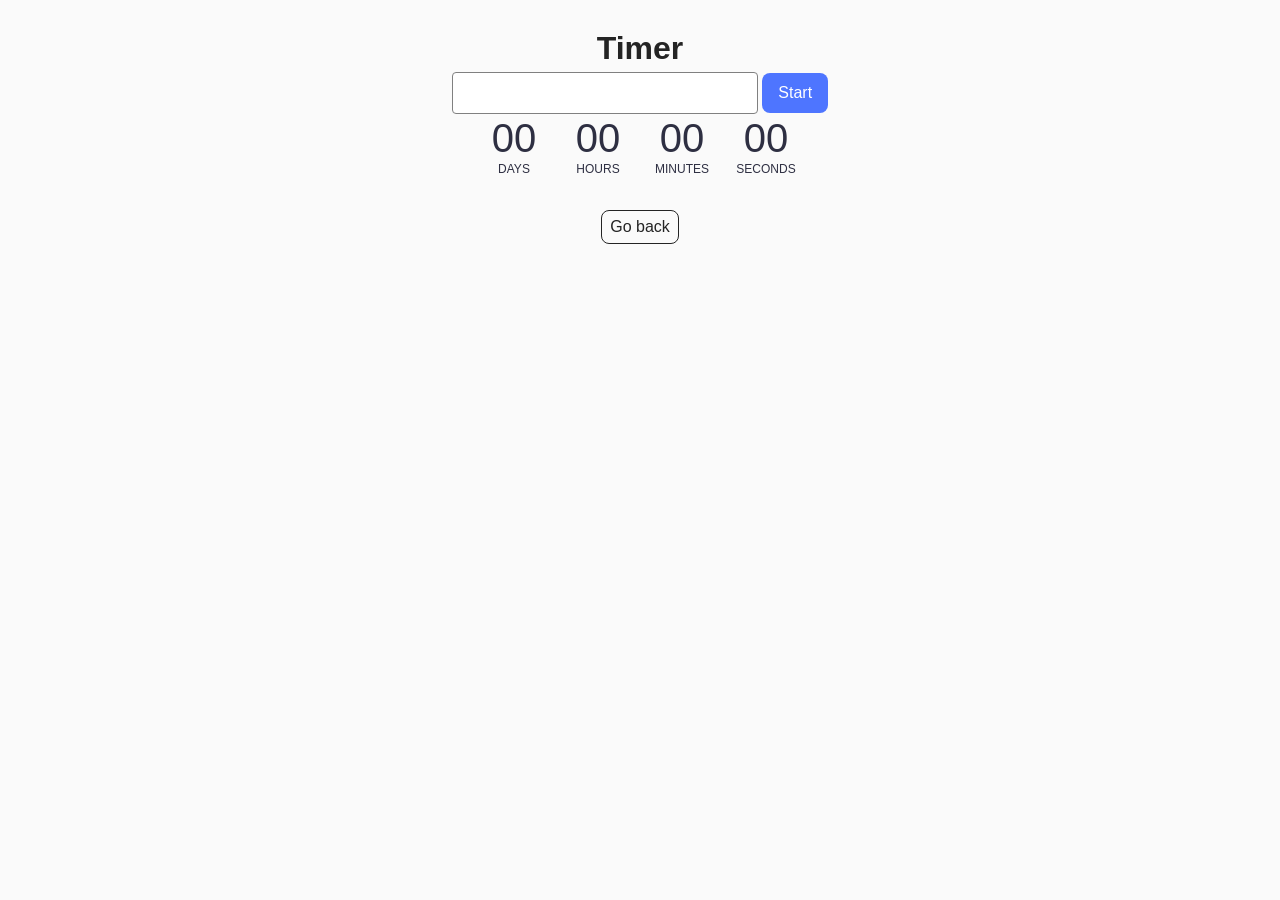
<file: src/1-timer.html>
<!DOCTYPE html>
<html lang="en">
  <head>
    <meta charset="UTF-8" />
    <meta http-equiv="X-UA-Compatible" content="IE=edge" />
    <meta name="viewport" content="width=device-width, initial-scale=1.0" />
    <title>Timer</title>
    <link rel="stylesheet" href="./css/styles.css" />
  </head>
  <body>

    <main>
      <div class="container">
        <h1 class="main-title">
          Timer
        </h1>
        <input type="text" id="datetime-picker" />
        <button type="button" data-start>Start</button>
        
        <div class="timer">
          <div class="field">
            <span class="value" data-days>00</span>
            <span class="label">Days</span>
          </div>
          <div class="field">
            <span class="value" data-hours>00</span>
            <span class="label">Hours</span>
          </div>
          <div class="field">
            <span class="value" data-minutes>00</span>
            <span class="label">Minutes</span>
          </div>
          <div class="field">
            <span class="value" data-seconds>00</span>
            <span class="label">Seconds</span>
          </div>
        </div>
        <a class="back-link" href="./index.html">Go back</a>
      </div>
    </main>
<script type="module" src="./js/1-timer.js"></script>
  </body>
</html>
</file>
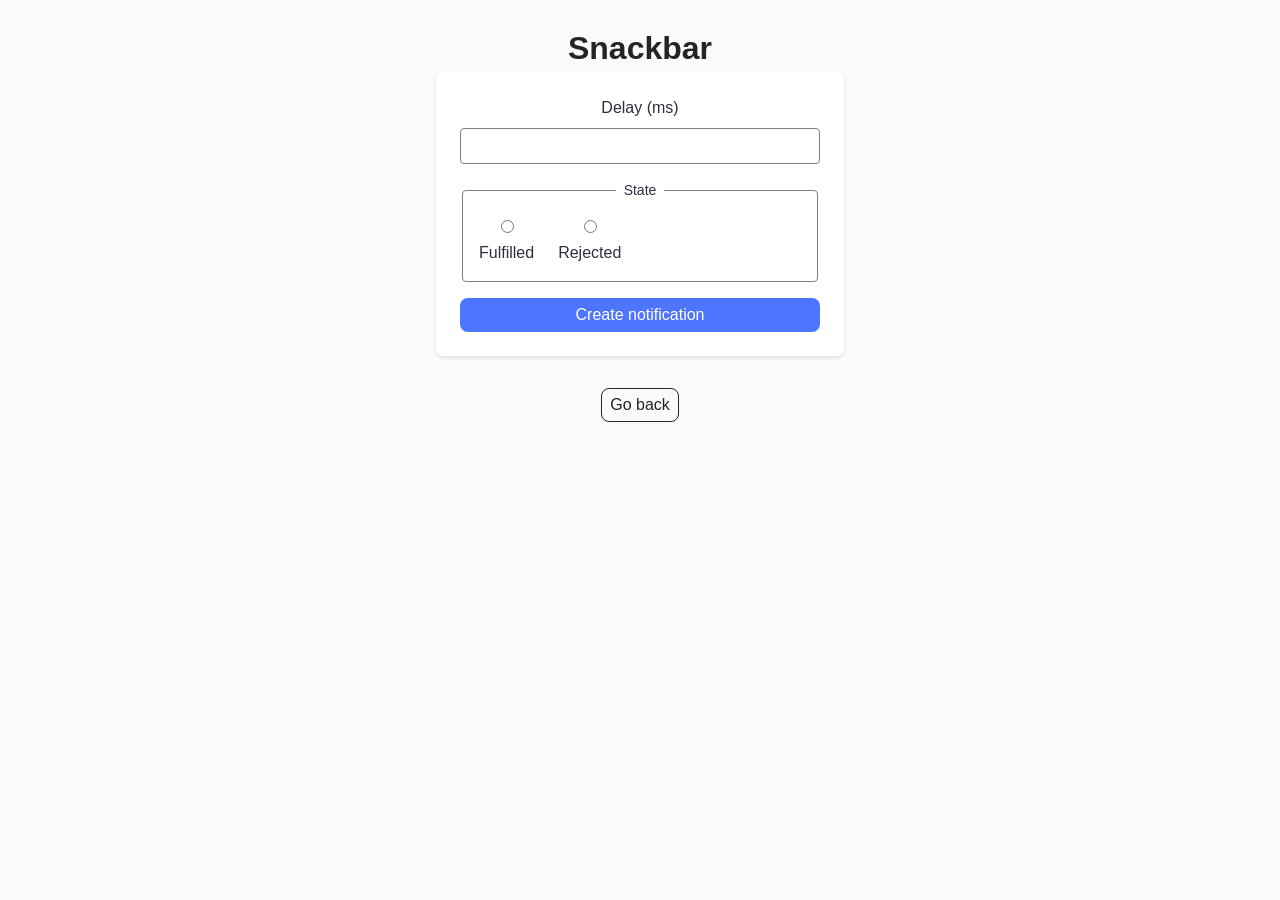
<file: src/2-snackbar.html>
<!DOCTYPE html>
<html lang="en">
  <head>
    <meta charset="UTF-8" />
    <meta http-equiv="X-UA-Compatible" content="IE=edge" />
    <meta name="viewport" content="width=device-width, initial-scale=1.0" />
    <title>Snackbar</title>
    <link rel="stylesheet" href="./css/styles.css" />
  </head>
  <body>

    <main>
      <div class="container">
        <h1 class="main-title">
          Snackbar
        </h1>
        <form class="form">
          <label>
            Delay (ms)
            <input type="number" name="delay" required />
          </label>
        
          <fieldset>
            <legend>State</legend>
            <label>
              <input type="radio" name="state" value="fulfilled" required />
              Fulfilled
            </label>
            <label>
              <input type="radio" name="state" value="rejected" required />
              Rejected
            </label>
          </fieldset>
        
          <button type="submit">Create notification</button>
        </form>
        <a class="back-link" href="./index.html">Go back</a>
      </div>
    </main>
    <script type="module" src="./js/2-snackbar.js"></script>
  </body>
</html>
</file>
<file: src/css/styles.css>
/**
  |============================
  | include css partials with
  | default @import url()
  |============================
*/
/* Common styles */
@import url('./reset.css');
@import url('./base.css');
@import url('./container.css');
@import url('./animations.css');

/* Sections style */
@import url('./header.css');
@import url('./timer.css');
@import url('./snackbar.css');
@import url('./badges.css');
@import url('./back-link.css');
</file>
